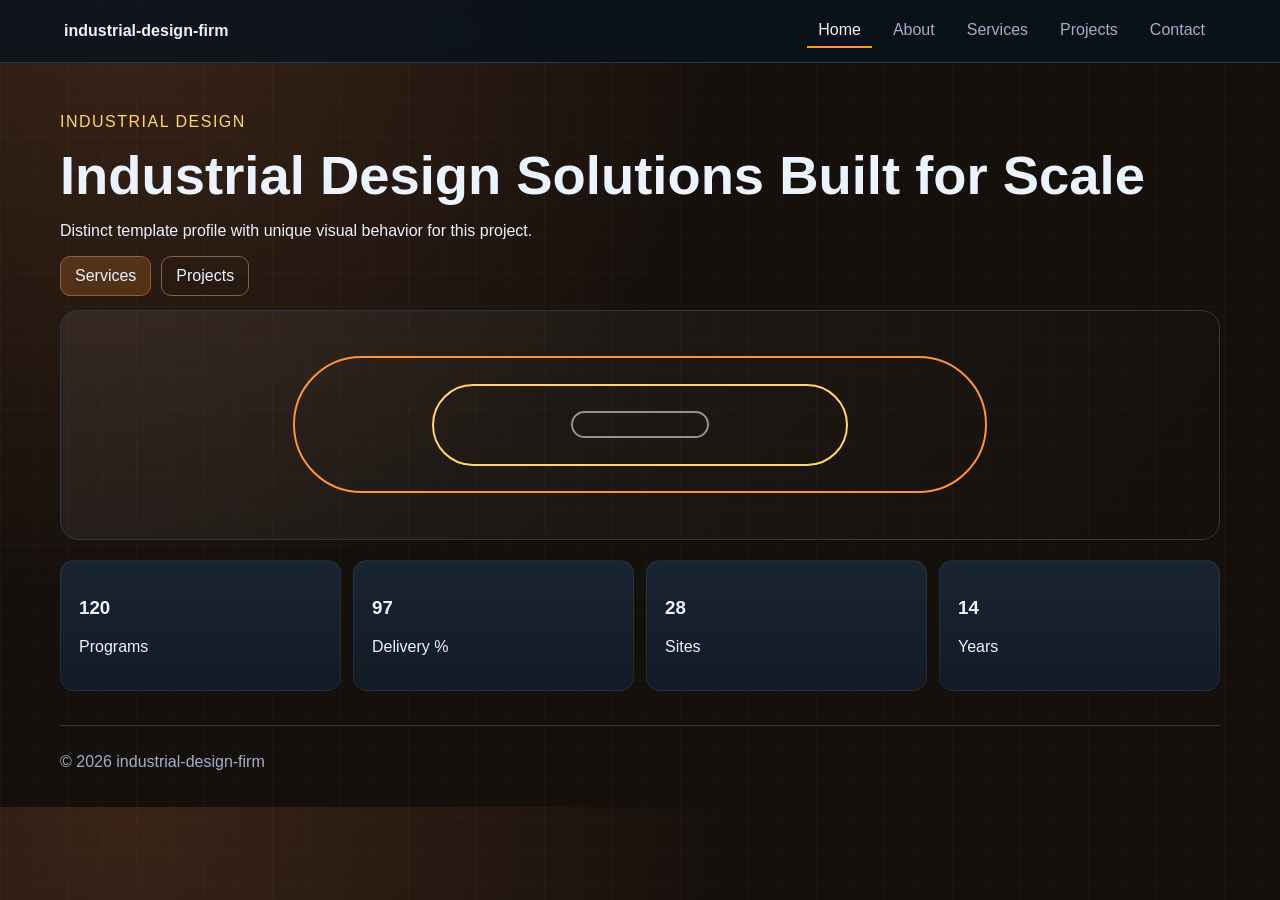
<file: index.html>
﻿<!doctype html><html lang="en"><head><meta charset="utf-8"><meta name="viewport" content="width=device-width,initial-scale=1"><title>industrial-design-firm | index.html</title><link rel="stylesheet" href="css/styles.css"></head><body class="nav-underline card-soft hero-stack motif-mesh btn-line"><div class="bg"></div><header><a class="logo" href="index.html">industrial-design-firm</a><nav><a href="index.html" class="active">Home</a><a href="about.html">About</a><a href="services.html">Services</a><a href="projects.html">Projects</a><a href="contact.html">Contact</a></nav></header><main>        <section class="hero reveal"><div><p class="kicker">Industrial Design</p><h1>Industrial Design Solutions Built for Scale</h1><p>Distinct template profile with unique visual behavior for this project.</p><div class="actions"><a class="btn primary" href="services.html">Services</a><a class="btn" href="projects.html">Projects</a></div></div><div class="hero-visual"><span></span><span></span><span></span></div></section>
        <section class="stats reveal"><article class="card"><h3 data-counter="120">0</h3><p>Programs</p></article><article class="card"><h3 data-counter="97">0</h3><p>Delivery %</p></article><article class="card"><h3 data-counter="28">0</h3><p>Sites</p></article><article class="card"><h3 data-counter="14">0</h3><p>Years</p></article></section></main><footer><p>&copy; 2026 industrial-design-firm</p></footer><script src="js/script.js"></script></body></html>
</file>
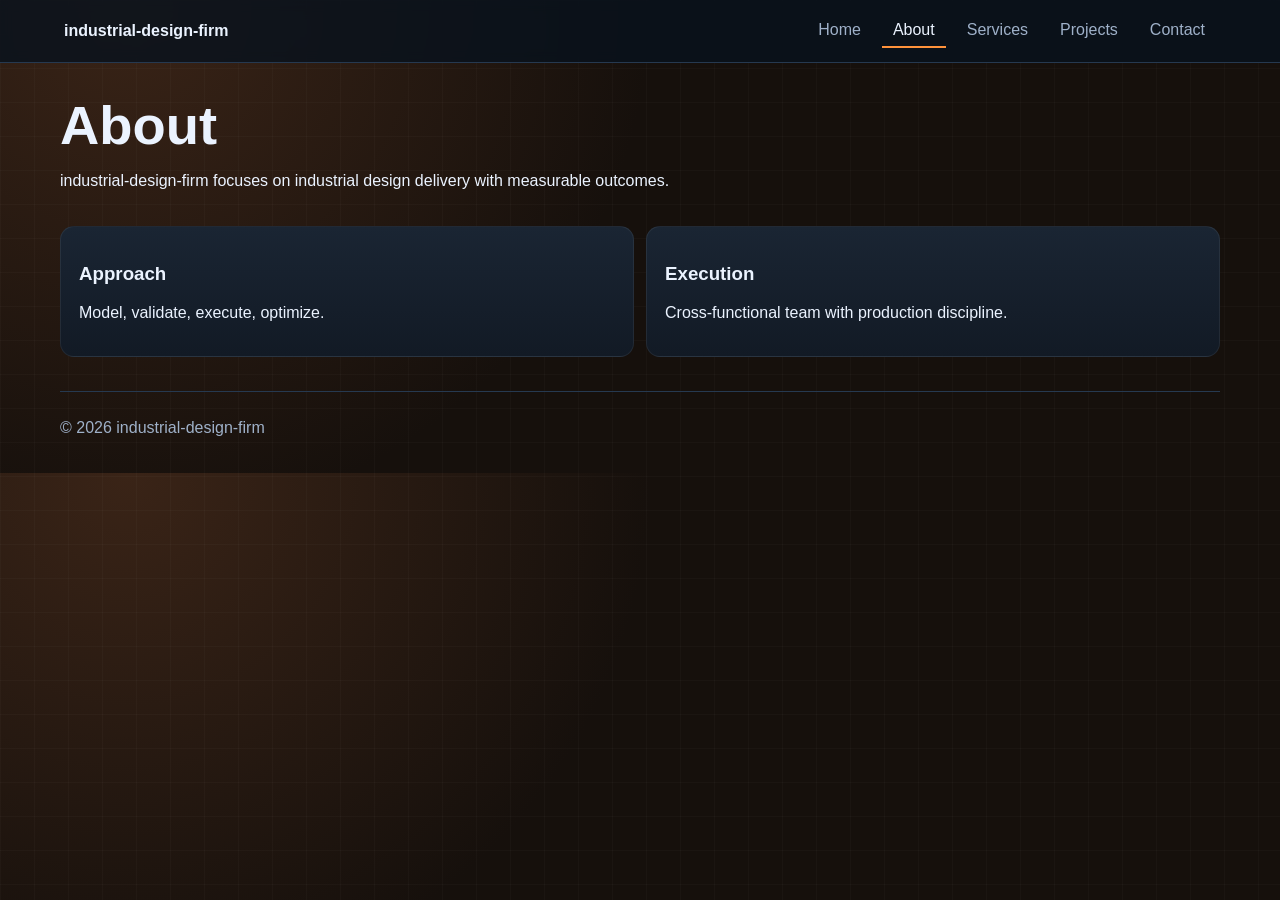
<file: about.html>
﻿<!doctype html><html lang="en"><head><meta charset="utf-8"><meta name="viewport" content="width=device-width,initial-scale=1"><title>industrial-design-firm | about.html</title><link rel="stylesheet" href="css/styles.css"></head><body class="nav-underline card-soft hero-stack motif-mesh btn-line"><div class="bg"></div><header><a class="logo" href="index.html">industrial-design-firm</a><nav><a href="index.html">Home</a><a href="about.html" class="active">About</a><a href="services.html">Services</a><a href="projects.html">Projects</a><a href="contact.html">Contact</a></nav></header><main>        <section class="head reveal"><h1>About</h1><p>industrial-design-firm focuses on industrial design delivery with measurable outcomes.</p></section>
        <section class="cols reveal"><article class="card"><h3>Approach</h3><p>Model, validate, execute, optimize.</p></article><article class="card"><h3>Execution</h3><p>Cross-functional team with production discipline.</p></article></section></main><footer><p>&copy; 2026 industrial-design-firm</p></footer><script src="js/script.js"></script></body></html>
</file>
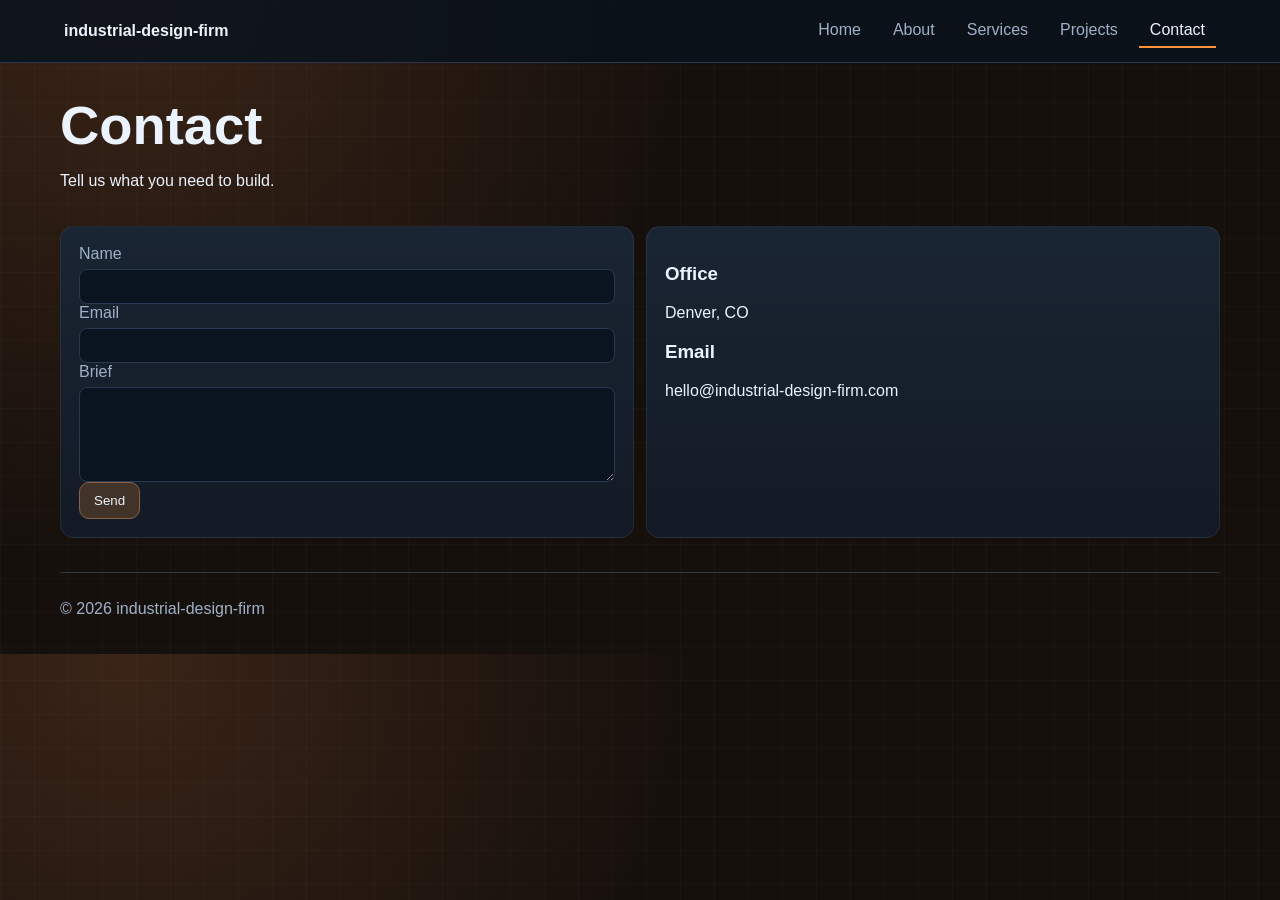
<file: contact.html>
﻿<!doctype html><html lang="en"><head><meta charset="utf-8"><meta name="viewport" content="width=device-width,initial-scale=1"><title>industrial-design-firm | contact.html</title><link rel="stylesheet" href="css/styles.css"></head><body class="nav-underline card-soft hero-stack motif-mesh btn-line"><div class="bg"></div><header><a class="logo" href="index.html">industrial-design-firm</a><nav><a href="index.html">Home</a><a href="about.html">About</a><a href="services.html">Services</a><a href="projects.html">Projects</a><a href="contact.html" class="active">Contact</a></nav></header><main>        <section class="head reveal"><h1>Contact</h1><p>Tell us what you need to build.</p></section>
        <section class="cols reveal"><form class="card" onsubmit="event.preventDefault();this.reset();alert('Message received.');"><label>Name<input required></label><label>Email<input type="email" required></label><label>Brief<textarea rows="5" required></textarea></label><button class="btn primary" type="submit">Send</button></form><article class="card"><h3>Office</h3><p>Denver, CO</p><h3>Email</h3><p>hello@industrial-design-firm.com</p></article></section></main><footer><p>&copy; 2026 industrial-design-firm</p></footer><script src="js/script.js"></script></body></html>
</file>
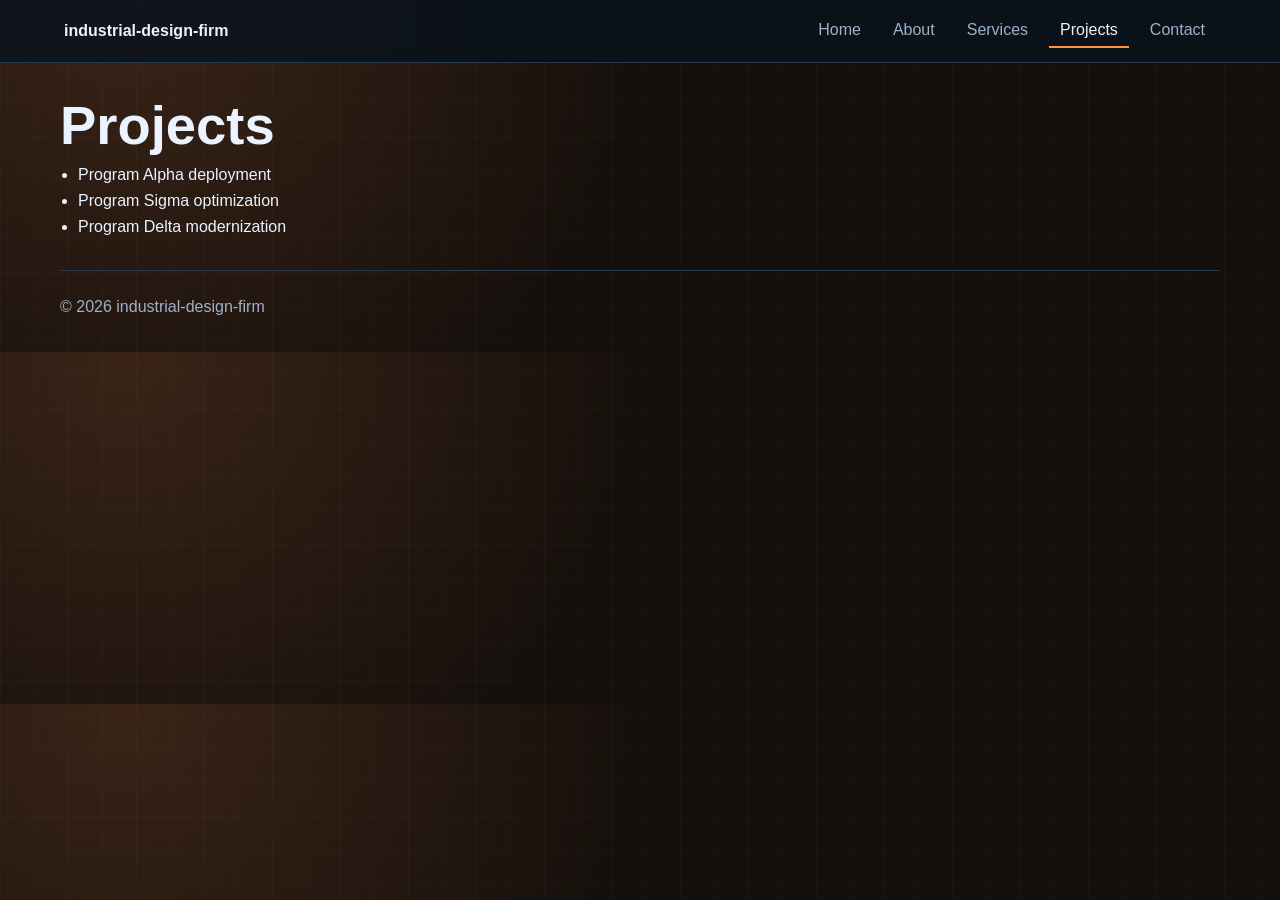
<file: projects.html>
﻿<!doctype html><html lang="en"><head><meta charset="utf-8"><meta name="viewport" content="width=device-width,initial-scale=1"><title>industrial-design-firm | projects.html</title><link rel="stylesheet" href="css/styles.css"></head><body class="nav-underline card-soft hero-stack motif-mesh btn-line"><div class="bg"></div><header><a class="logo" href="index.html">industrial-design-firm</a><nav><a href="index.html">Home</a><a href="about.html">About</a><a href="services.html">Services</a><a href="projects.html" class="active">Projects</a><a href="contact.html">Contact</a></nav></header><main>        <section class="head reveal"><h1>Projects</h1><ul class="list"><li>Program Alpha deployment</li>
            <li>Program Sigma optimization</li>
            <li>Program Delta modernization</li></ul></section></main><footer><p>&copy; 2026 industrial-design-firm</p></footer><script src="js/script.js"></script></body></html>
</file>
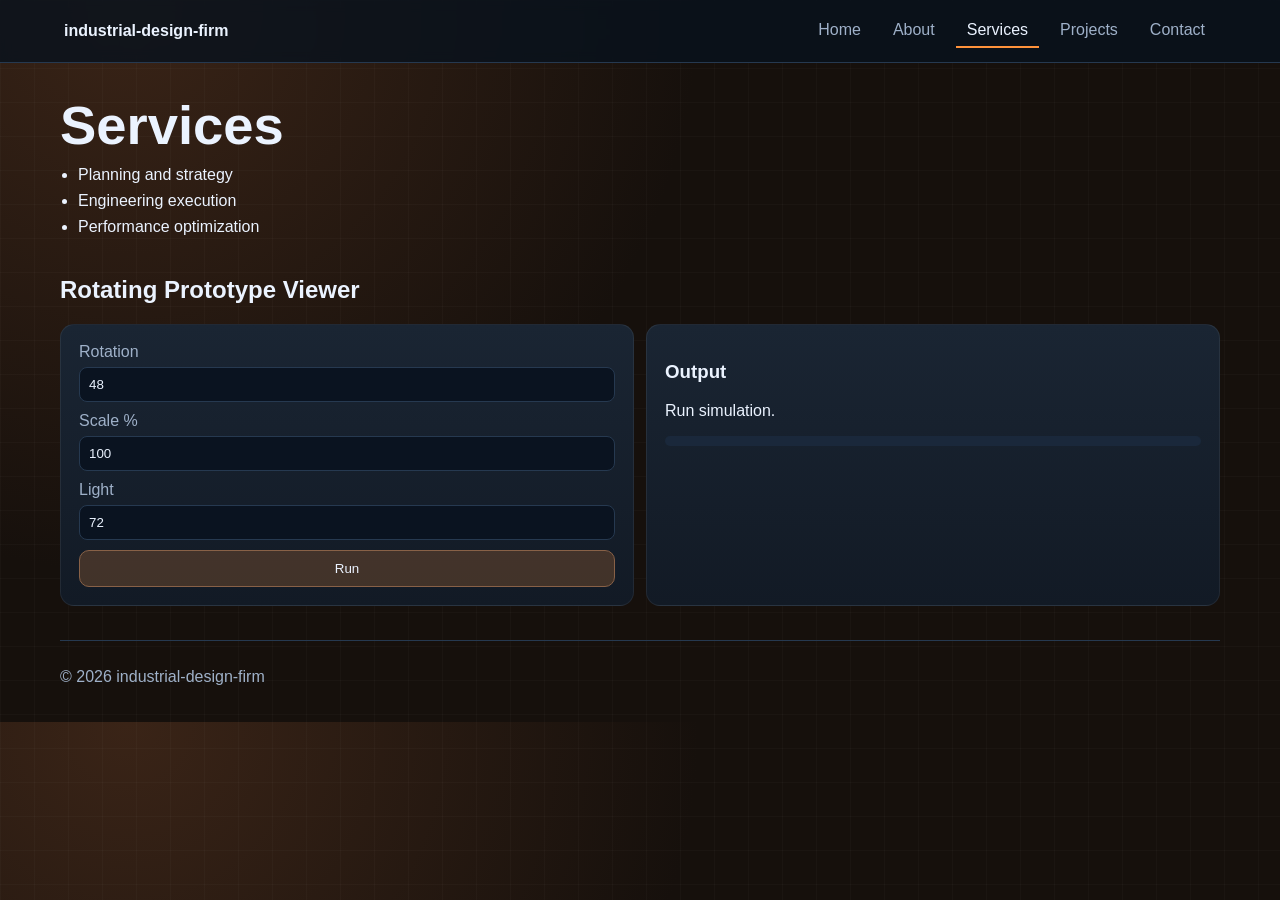
<file: services.html>
﻿<!doctype html><html lang="en"><head><meta charset="utf-8"><meta name="viewport" content="width=device-width,initial-scale=1"><title>industrial-design-firm | services.html</title><link rel="stylesheet" href="css/styles.css"></head><body class="nav-underline card-soft hero-stack motif-mesh btn-line"><div class="bg"></div><header><a class="logo" href="index.html">industrial-design-firm</a><nav><a href="index.html">Home</a><a href="about.html">About</a><a href="services.html" class="active">Services</a><a href="projects.html">Projects</a><a href="contact.html">Contact</a></nav></header><main>        <section class="head reveal"><h1>Services</h1><ul class="list"><li>Planning and strategy</li>
            <li>Engineering execution</li>
            <li>Performance optimization</li></ul></section>
        <section id="tool-root" class="tool reveal">
            <h2>Rotating Prototype Viewer</h2>
            <div class="tool-grid">
                <form id="tool-form" class="card"></form>
                <div class="card"><h3>Output</h3><p id="tool-result">Run simulation.</p><div class="meter"><span id="tool-meter"></span></div></div>
            </div>
        </section></main><footer><p>&copy; 2026 industrial-design-firm</p></footer><script src="js/script.js"></script></body></html>
</file>
<file: css/styles.css>
﻿:root{--a:#ff923b;--b:#ffd56e;--bg:#16100c;--g:#3a2417;--f:'Trebuchet MS',sans-serif;--t:#ebf3ff;--m:#9fb1c9;--l:#263950}*{box-sizing:border-box}html{scroll-behavior:smooth}body{margin:0;font-family:var(--f);color:var(--t);background:radial-gradient(circle at 10% 0%,var(--g),var(--bg) 42%),var(--bg)}.bg{position:fixed;inset:0;opacity:.2;pointer-events:none;z-index:-1}
body.motif-rings .bg{background:radial-gradient(circle,#fff2 1px,transparent 1px);background-size:22px 22px}body.motif-mesh .bg{background-image:linear-gradient(#fff2 1px,transparent 1px),linear-gradient(90deg,#fff2 1px,transparent 1px);background-size:34px 34px}body.motif-radar .bg{background:radial-gradient(circle at 70% 20%,#fff3,transparent 30%)}body.motif-leaf .bg{background:linear-gradient(120deg,#fff2,transparent)}body.motif-strata .bg{background:repeating-linear-gradient(160deg,#fff1,#fff1 2px,transparent 2px,transparent 18px)}body.motif-vector .bg{background:linear-gradient(45deg,#fff2 1px,transparent 1px);background-size:26px 26px}body.motif-grain .bg{background:radial-gradient(#fff2 1px,transparent 1px);background-size:14px 14px}body.motif-signal .bg{background:repeating-radial-gradient(circle at 65% 35%,#fff2 0 2px,transparent 2px 18px)}body.motif-silicon .bg{background:linear-gradient(90deg,#fff2,transparent)}body.motif-matrix .bg{background:repeating-linear-gradient(0deg,#fff2,#fff2 1px,transparent 1px,transparent 12px)}body.motif-route .bg{background:linear-gradient(130deg,#fff2,transparent)}body.motif-grid .bg{background-image:linear-gradient(#fff2 1px,transparent 1px),linear-gradient(90deg,#fff2 1px,transparent 1px);background-size:40px 40px}body.motif-beam .bg{background:linear-gradient(90deg,transparent,#fff2,transparent)}body.motif-forge .bg{background:radial-gradient(circle at 20% 20%,#fff3,transparent 32%)}body.motif-nodes .bg{background:radial-gradient(circle,#fff2 2px,transparent 2px);background-size:28px 28px}body.motif-dashboard .bg{background:linear-gradient(0deg,#fff2 2px,transparent 2px);background-size:100% 28px}body.motif-target .bg{background:repeating-radial-gradient(circle,#fff2 0 2px,transparent 2px 12px)}body.motif-orbit .bg{background:radial-gradient(circle at 30% 40%,#fff2,transparent 30%)}body.motif-arm .bg{background:linear-gradient(45deg,#fff2 2px,transparent 2px);background-size:24px 24px}body.motif-factory .bg{background:repeating-linear-gradient(90deg,#fff2,#fff2 4px,transparent 4px,transparent 20px)}
header{position:sticky;top:0;display:flex;justify-content:space-between;align-items:center;gap:10px;padding:14px 5vw;background:#08121dcc;border-bottom:1px solid var(--l);backdrop-filter:blur(6px)}.logo{color:var(--t);text-decoration:none;font-weight:700}nav{display:flex;gap:10px;flex-wrap:wrap}nav a{color:var(--m);text-decoration:none;padding:7px 11px;transition:.2s}
body.nav-pill nav a{border:1px solid transparent;border-radius:999px}body.nav-pill nav a:hover,body.nav-pill nav a.active{color:var(--t);border-color:var(--l);background:#17273a}
body.nav-underline nav a{border-bottom:2px solid transparent}body.nav-underline nav a:hover,body.nav-underline nav a.active{color:var(--t);border-color:var(--a)}
body.nav-box nav a{border:1px solid var(--l);border-radius:8px}body.nav-box nav a:hover,body.nav-box nav a.active{color:var(--t)}
main{width:min(1160px,92vw);margin:34px auto;display:grid;gap:20px}h1{font-size:clamp(2rem,5vw,3.4rem);line-height:1.08;margin:0 0 10px}.kicker{text-transform:uppercase;letter-spacing:1.5px;color:var(--b)}
.hero{display:grid;gap:14px;align-items:center}body.hero-split .hero{grid-template-columns:1.2fr .8fr}body.hero-stack .hero{grid-template-columns:1fr}.hero-visual{min-height:230px;border:1px solid var(--l);border-radius:18px;position:relative;overflow:hidden;background:linear-gradient(130deg,#fff1,#fff0)}.hero-visual span{position:absolute;inset:20%;border:2px solid var(--a);border-radius:999px;animation:wave 3.1s ease-in-out infinite}.hero-visual span:nth-child(2){inset:32%;border-color:var(--b);animation-delay:.4s}.hero-visual span:nth-child(3){inset:44%;border-color:#fff8;animation-delay:.8s}@keyframes wave{0%{transform:scale(.82);opacity:.9}100%{transform:scale(1.55);opacity:.08}}
.actions{display:flex;gap:10px;flex-wrap:wrap;margin-top:10px}.btn{text-decoration:none;padding:10px 14px;border-radius:10px;cursor:pointer;transition:.2s}.btn:hover{transform:translateY(-2px)}
body.btn-solid .btn{border:1px solid var(--l);background:#112033;color:var(--t)}body.btn-solid .btn.primary{border:none;background:linear-gradient(130deg,var(--a),var(--b));color:#021522}
body.btn-line .btn{border:1px solid color-mix(in srgb,var(--a) 45%,var(--l));background:transparent;color:var(--t)}body.btn-line .btn.primary{background:color-mix(in srgb,var(--a) 20%,transparent)}
.stats{display:grid;grid-template-columns:repeat(4,minmax(0,1fr));gap:12px}.cols,.tool-grid{display:grid;grid-template-columns:repeat(2,minmax(0,1fr));gap:12px}.card{padding:18px;border-radius:14px;transition:.25s}
body.card-glow .card{background:linear-gradient(180deg,#152335,#0e1826);border:1px solid var(--l)}body.card-glow .card:hover{box-shadow:0 0 22px color-mix(in srgb,var(--a) 45%,transparent);transform:translateY(-4px)}
body.card-soft .card{background:linear-gradient(180deg,#1a2533,#121a25);border:1px solid #fff1}body.card-soft .card:hover{transform:translateY(-3px)}
body.card-edge .card{background:#101a27;border:1px solid var(--l);box-shadow:inset 0 0 0 1px #fff1}body.card-edge .card:hover{border-color:var(--a);transform:translateY(-3px)}
.list{margin:0;padding-left:18px;display:grid;gap:8px}label{display:grid;gap:6px;color:var(--m)}input,textarea{width:100%;background:#0a1320;color:var(--t);border:1px solid var(--l);border-radius:8px;padding:9px}#tool-form{display:grid;gap:10px}.meter{height:10px;background:#1a283b;border-radius:7px;overflow:hidden}.meter span{display:block;height:100%;width:0;background:linear-gradient(90deg,var(--a),var(--b));transition:width .45s}.reveal{opacity:0;transform:translateY(14px);transition:.6s}.reveal.show{opacity:1;transform:none}footer{width:min(1160px,92vw);margin:18px auto 36px;padding-top:11px;border-top:1px solid var(--l);color:var(--m)}@media (max-width:900px){.hero,.stats,.cols,.tool-grid{grid-template-columns:1fr}header{flex-direction:column;align-items:flex-start}}
</file>
